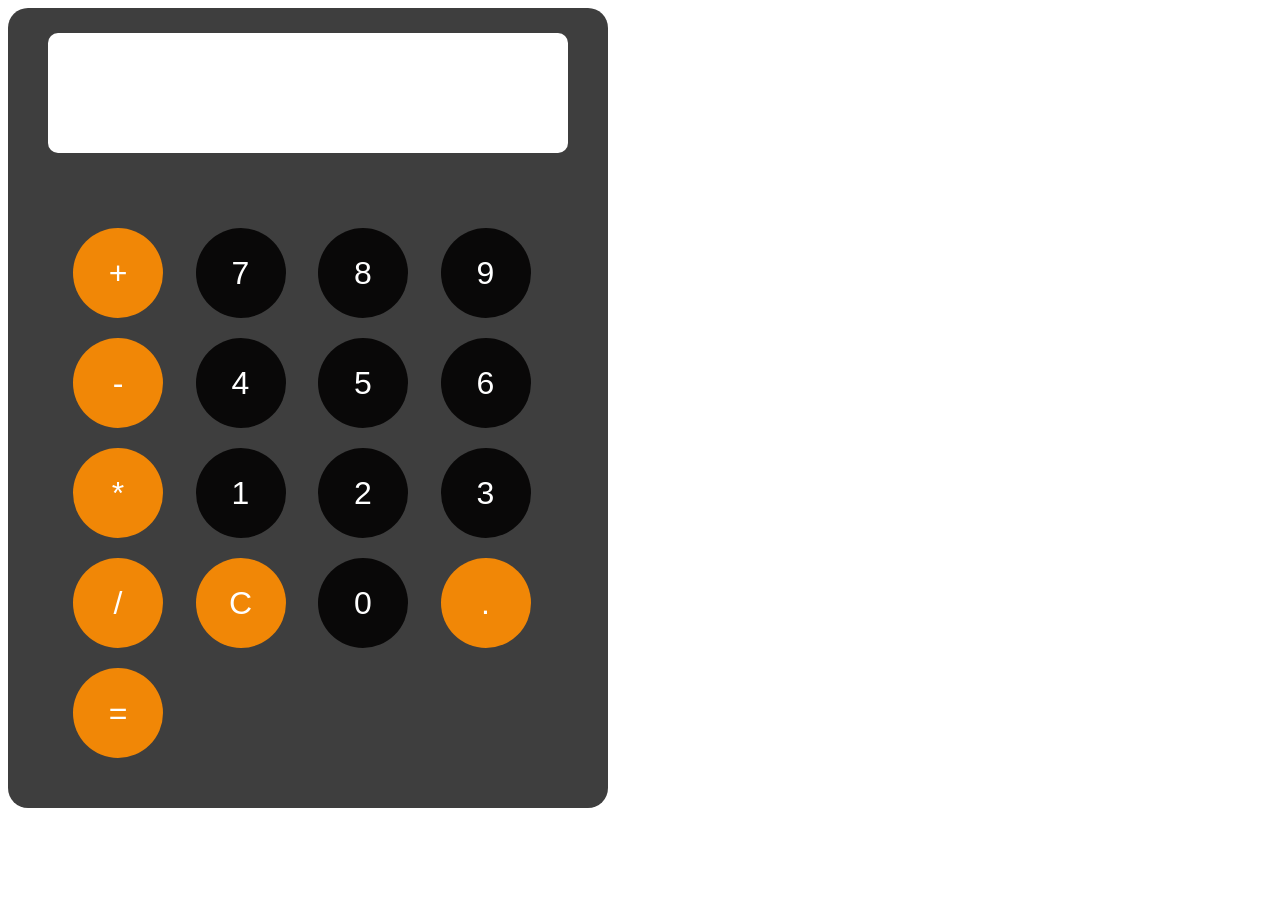
<file: web tech/calc/index.html>
<!DOCTYPE html>
<html lang="en">
<head>
    <meta charset="UTF-8">
    <meta name="viewport" content="width=device-width, initial-scale=1.0">
    <link rel="stylesheet" href="style.css">
    <title>calculator</title>
</head>
<body>
 <div id="calculator">
    <input type="text" id="Display" readonly>
    <div id="keys">
        <button class="oparator" onclick="AppendToDisplay('+')">+</button>
        <button onclick="AppendToDisplay('7')">7</button>
        <button onclick="AppendToDisplay('8')">8</button>
        <button onclick="AppendToDisplay('9')">9</button>
        <button class="oparator" onclick="AppendToDisplay('-')">-</button>
        <button onclick="AppendToDisplay('4')">4</button>
        <button onclick="AppendToDisplay('5')">5</button>
        <button onclick="AppendToDisplay('6')">6</button>
        <button class="oparator" onclick="AppendToDisplay('*')">*</button>
        <button onclick="AppendToDisplay('1')">1</button>
        <button onclick="AppendToDisplay('2')">2</button>
        <button onclick="AppendToDisplay('3')">3</button>
        <button class="oparator" onclick="AppendToDisplay('/')">/</button>
        <button  class="oparator"onclick="ClearDisplay('C')">C</button>
        <button onclick="AppendToDisplay('0')">0</button>
        <button class="oparator" onclick="AppendToDisplay('.')">.</button>
        <button class="oparator" onclick="Calculate()">=</button>
    
    </div>
  
 </div>
 <script src="index.js"></script>
</body>
</html>
</file>
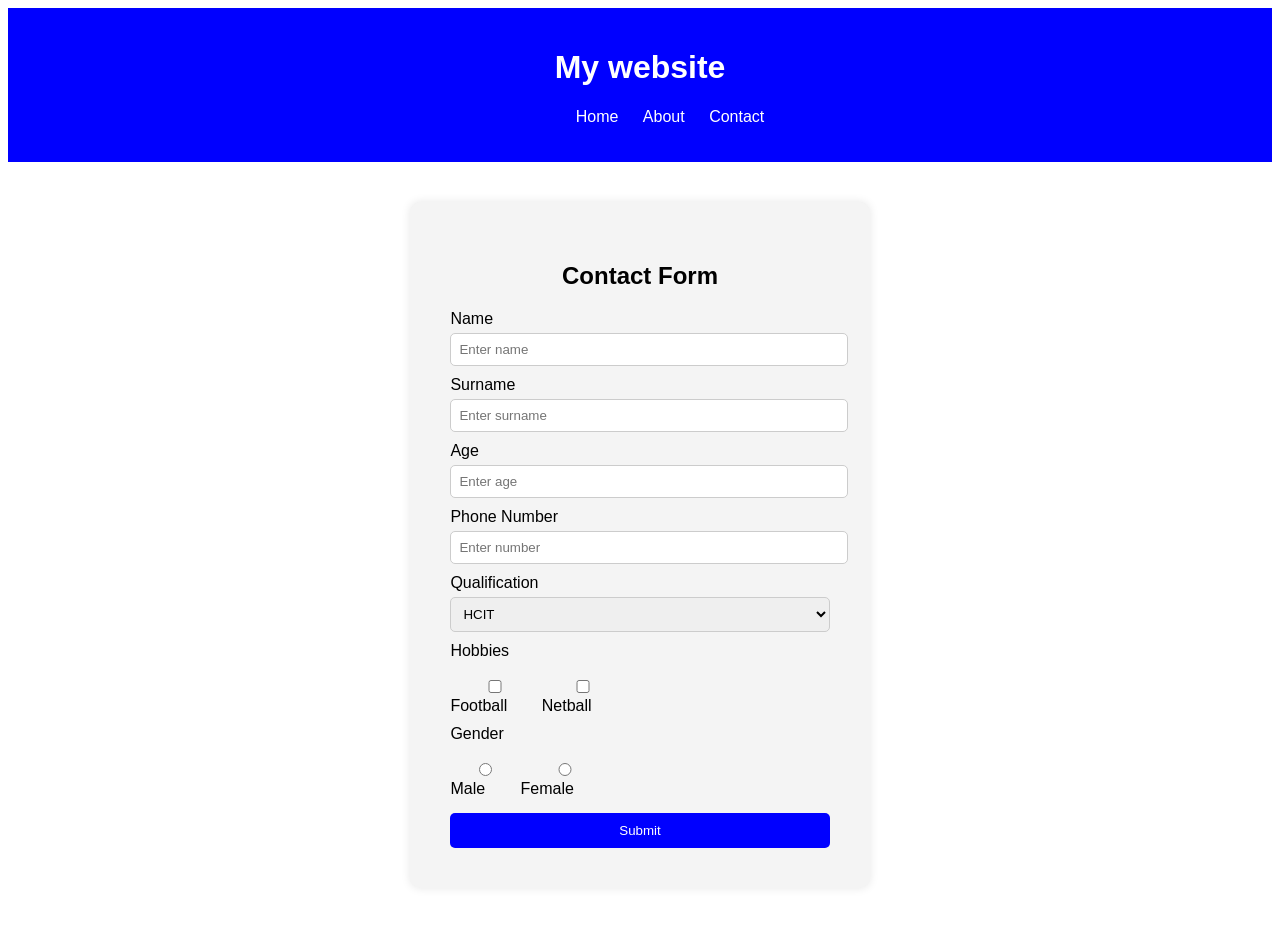
<file: formPract/contact.html>
<!doctype html>
<html>
  <head>
    <title>Contact</title>
    <link rel="stylesheet" href="home.css" />
  </head>

  <body>
    <header>
      <h1>My website</h1>
      <nav>
        <ul>
          <li><a href="Home.html">Home</a></li>
          <li><a href="about.html">About</a></li>
          <li><a href="contact.html">Contact</a></li>
        </ul>
      </nav>
    </header>

    <form>
      <h2>Contact Form</h2>

      <label>Name</label>
      <input type="text" placeholder="Enter name" required />

      <label>Surname</label>
      <input type="text" placeholder="Enter surname" required />

      <label>Age</label>
      <input type="number" placeholder="Enter age" />

      <label>Phone Number</label>
      <input type="tel" placeholder="Enter number" />

      <label>Qualification</label>
      <select>
        <option>HCIT</option>
        <option>BCIT</option>
        <option>DIT</option>
      </select>

      <label>Hobbies</label>
      <div class="inline">
        <label><input type="checkbox" /> Football</label>
        <label><input type="checkbox" /> Netball</label>
      </div>

      <label>Gender</label>
      <div class="inline">
        <label><input type="radio" name="gender" /> Male</label>
        <label><input type="radio" name="gender" /> Female</label>
      </div>

      <button type="submit">Submit</button>
    </form>
  </body>
</html>
</file>
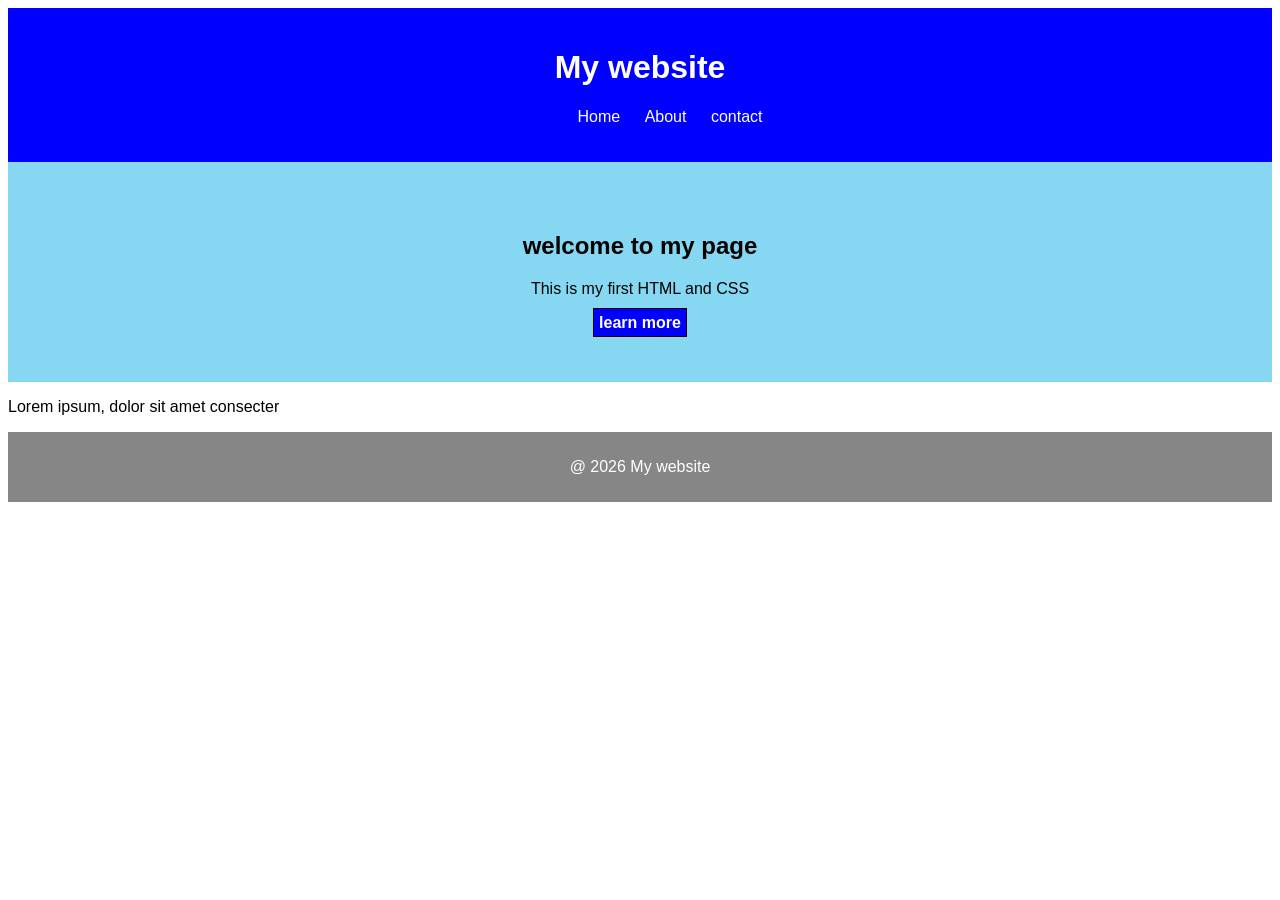
<file: formPract/home.html>
<!doctype html>
<html lang="en">
  <head>
    <meta charset="UTF-8" />
    <meta name="viewport" content="width=device-width, initial-scale=1.0" />
    <title>my first page</title>
    <link rel="stylesheet" href="home.css" />
  </head>
  <body>
    <header>
      <h1>My website</h1>
      <nav>
        <ul>
          <li><a href="Home.html">Home</a></li>
          <li><a href="about.html">About</a></li>
          <li><a href="contact.html">contact</a></li>
        </ul>
      </nav>
    </header>

    <section class="hero">
      <h1>welcome to my page</h1>
      <p>This is my first HTML and CSS</p>
      <h4>learn more</h4>
    </section>

    <section class="About">
      <p>Lorem ipsum, dolor sit amet consecter</p>
    </section>

    <footer>
      <p>@ 2026 My website</p>
    </footer>
  </body>
</html>
</file>
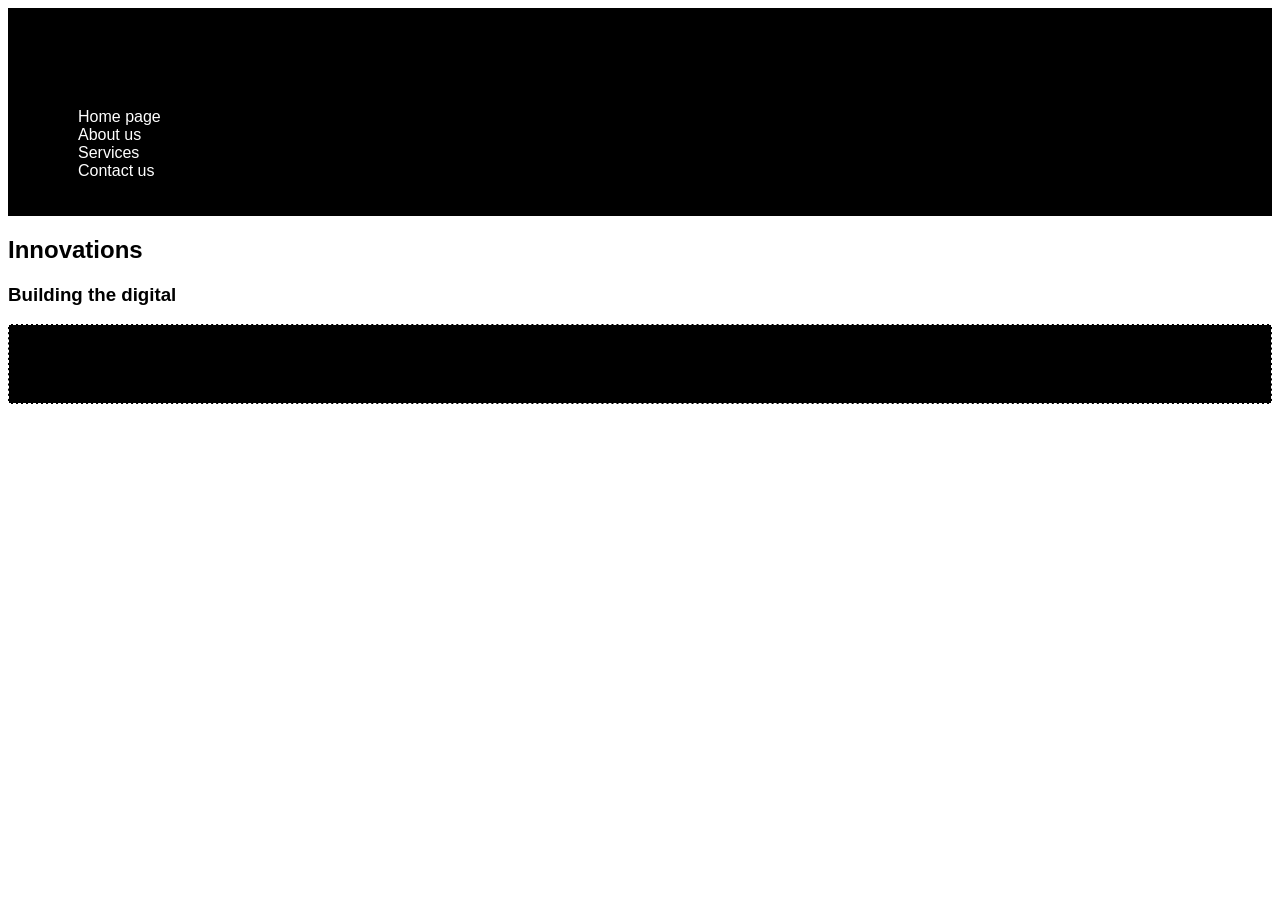
<file: TechNova/Home.html>
<!DOCTYPE html>
<html>
<head>
    <meta charset="UTF-8">
    <title>TechNova solutions</title>
    <link rel="stylesheet" href="Style.css" >
    <style>

    </style>
</head>
<body>

    <header>
        <h1>TechNova solutions</h1>
        <nav>
        <ul>
            <li><a href="Home.html">Home page</a></li>
            <li><a href="About.html">About us</a></li>
            <li><a href="Services.html">Services</a></li>
            <li><a href="Contact.html">Contact us</a></li>
        </ul>
        </nav>
    </header>

    <main>
        <h2>Innovations</h2>
        <h3>Building the digital</h3>
      
    </main>
      <section class="box">
            <p>Lorem ipsum dolor sit, amet consectetur adipisicing elit. Magni quos, doloremque 
                voluptatibus beatae quisquam ullam dicta at vero earum a deleniti cumque nam,
                 illum ab libero placeat assumenda consectetur deserunt!</p>
        </section>
    
</body>
</html>
</file>
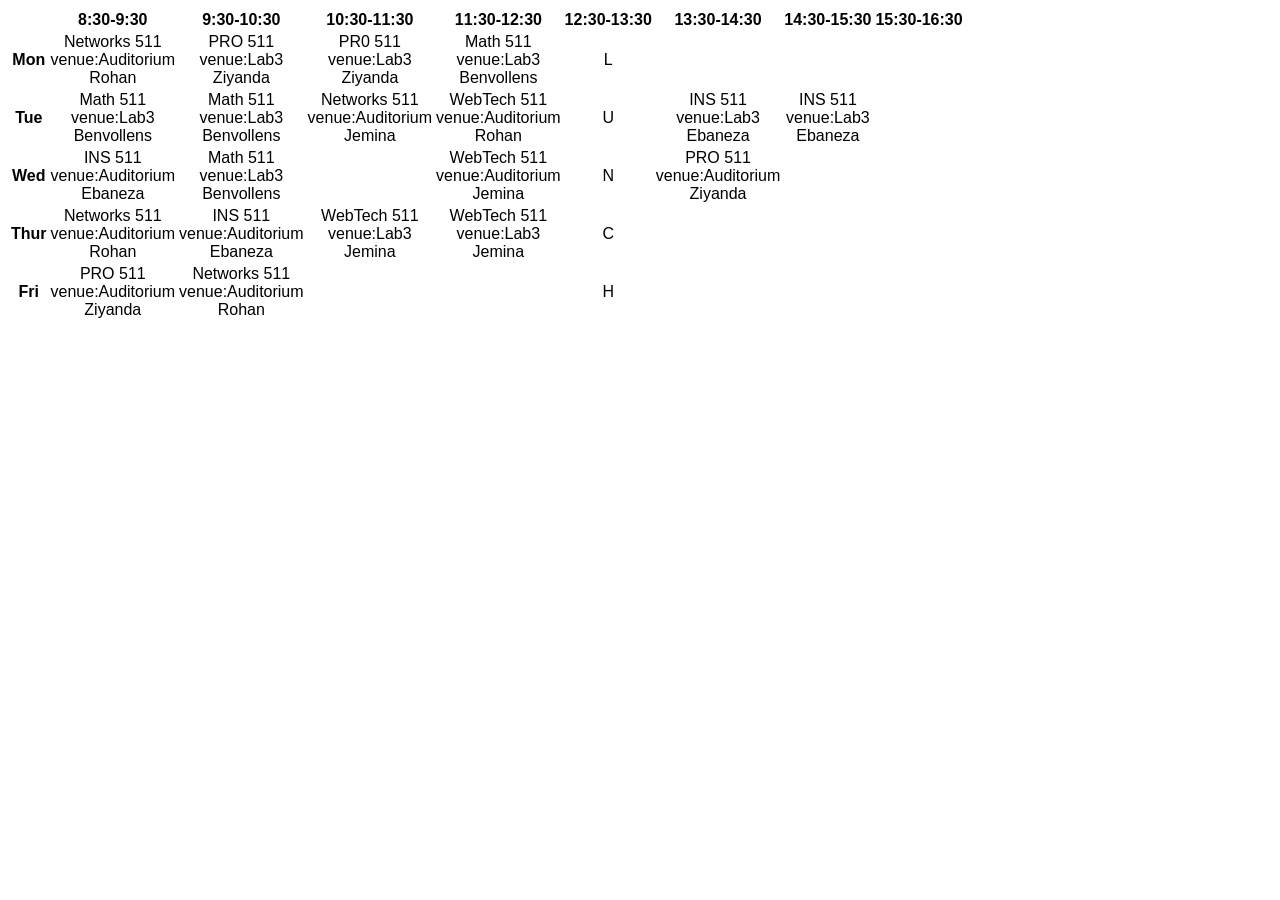
<file: web tech/Exercise/About.html>
<!DOCTYPE html>
<html lang="en">
<head>
    <meta charset="UTF-8">
    <meta name="viewport" content="width=device-width, initial-scale=1.0">
    <link rel="stylesheet" href="style.css">
    <title>Timetable</title>
</head>
<body>
    <table>
        <thead>
            <th></th>
            <th>8:30-9:30</th>
            <th>9:30-10:30</th>
            <th>10:30-11:30</th>
            <th>11:30-12:30</th>
            <th>12:30-13:30</th>
            <th>13:30-14:30</th>
            <th>14:30-15:30</th>
            <th>15:30-16:30</th>
        </thead>
        <tbody>
            <tr>
                <th>Mon</th>
                <td id="N">Networks 511 <br>venue:Auditorium <br>Rohan </td>
                <td id="P">PRO 511 <br>venue:Lab3 <br> Ziyanda  </td>
                <td id="P">PR0 511 <br>venue:Lab3 <br> Ziyanda  </td>
                <td id="M">Math 511<br>venue:Lab3 <br> Benvollens</td>
                <td id="break">L</td>
                <td></td>
                <td></td>
                <td></td>
            </tr>
            <tr>
                <th>Tue</th>
                <td id="M">Math 511 <br>venue:Lab3 <br> Benvollens</td>
                <td id="M">Math 511 <br>venue:Lab3 <br> Benvollens</td>
                <td id="N">Networks 511 <br>venue:Auditorium <br>Jemina</td>
                <td id="W">WebTech 511 <br>venue:Auditorium <br>Rohan</td>
                <td id="break">U</td>
                <td id="I">INS 511  <br>venue:Lab3 <br> Ebaneza</td>
                <td id="I">INS 511 <br>venue:Lab3 <br> Ebaneza</td>
                <td></td>
            </tr>
            <tr>
                <th>Wed</th>
                <td id="I">INS 511 <br>venue:Auditorium <br>Ebaneza</td>
                <td id="M">Math 511 <br>venue:Lab3 <br> Benvollens</td>
                <td></td>
                <td id="W">WebTech 511 <br>venue:Auditorium <br>Jemina</td>
                <td id="break">N</td>
                <td id="P">PRO 511 <br>venue:Auditorium <br>Ziyanda</td>
                <td></td>
                <td></td>
            </tr>
            <tr>
                <th>Thur</th>
                <td id="N">Networks 511 <br>venue:Auditorium <br>Rohan</td>
                <td id="I">INS 511 <br>venue:Auditorium <br>Ebaneza</td>
                <td id="W">WebTech 511 <br>venue:Lab3 <br> Jemina</td>
                <td id="W">WebTech 511 <br>venue:Lab3 <br> Jemina</td>
                <td id="break">C</td>
                <td></td>
                <td></td>
                <td></td>
            </tr>
            <tr>
                <th>Fri</th>
                <td id="P">PRO 511 <br>venue:Auditorium <br>Ziyanda</td>
                <td id="N">Networks 511 <br>venue:Auditorium <br>Rohan</td>
                <td></td>
                <td></td>
                <td id="break">H</td>
                <td></td>
                <td></td>
                <td></td>
            </tr>
      
           
        </tbody>
    </table>
</body>
</html>
</file>
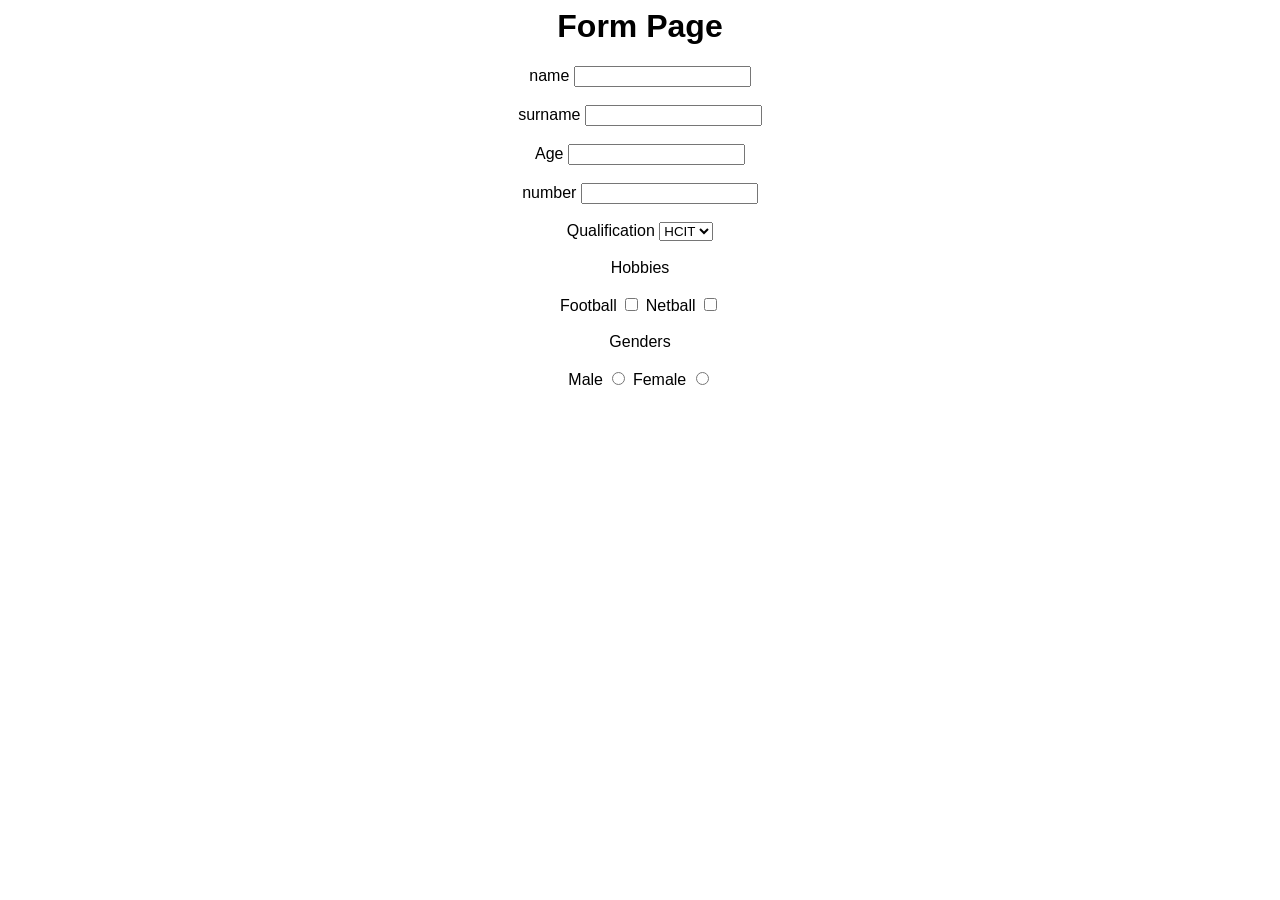
<file: web tech/Exercise/contact.html>
<!DOCTYPE = html>
<html>
 <head>
  <title>Contact</title>
 <link rel="stylesheet" href="style.css">
 </head>
<body>
 <h1>Form Page</h1>

 <form>
  <label>name<label>
  <input type="text"> <br><br>

  <label>surname<label>
  <input type="text"><br><br>

  <label>Age<label>
  <input type="text"><br><br>

  <label>number<label>
  <input type="tel"><br><br>

  <lable>Qualification<label>
  <select id="qualification">
  <option value="HCIT">HCIT</option>
  <option value="BCIT">BCIT</option>
  <option value="DIT">DIT</option>
  </select><br><br>

  <label>Hobbies</label><br><br>

  <label>Football<label>
  <input type="checkbox">
  <label>Netball<label>
  <input type="checkbox"><br><br>

  <label>Genders<label><br><br>

  <label>Male<lable>
  <input type="radio">
  <label>Female<label>
  <input type="radio">

 </form>
</body>
</html>
</file>
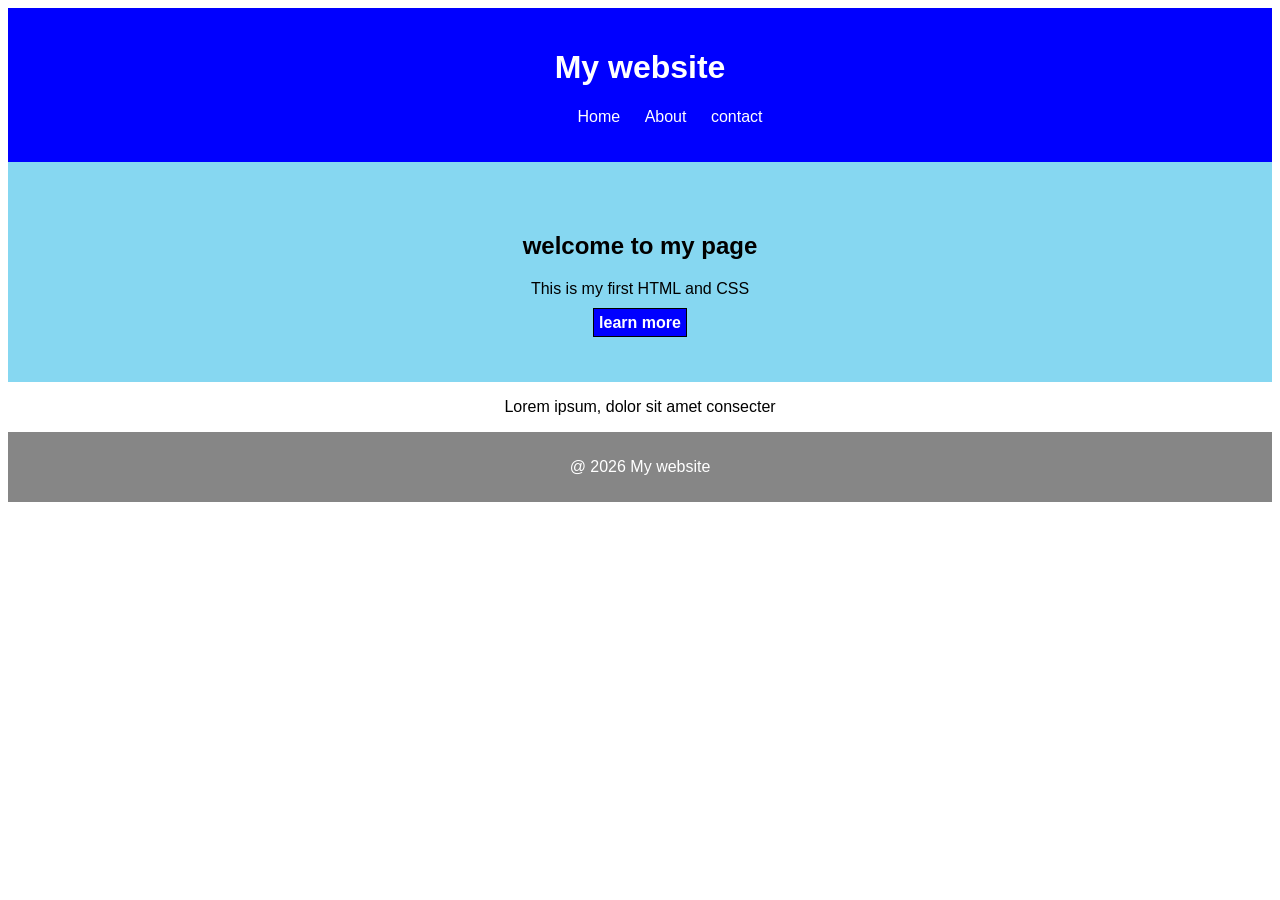
<file: web tech/Exercise/Home.html>
<!DOCTYPE html>
<html lang="en">
<head>
    <meta charset="UTF-8">
    <meta name="viewport" content="width=device-width, initial-scale=1.0">
    <title>my first page</title>
    <link rel="stylesheet" href="style.css">
</head>
<body>
    <header>
        <h1>My website</h1>
        <nav>
         <ul>
             <li><a href="Home.html">Home</a></li>
             <li><a href="About.htm">About</a></li>
             <li><a href="contact.html">contact</a></li>
         </ul>
        </nav>
    </header>

    <section class="hero">
        <h1>welcome to my page</h1>
        <p>This is my first HTML and CSS</p>
        <h4>learn more</h4>
    </section>
   

    <section class="About">
  <p>Lorem ipsum, dolor sit amet consecter</p>
    </section>

    <footer>
        <p>@ 2026 My website</p>
    </footer>
</body>
</html>
</file>
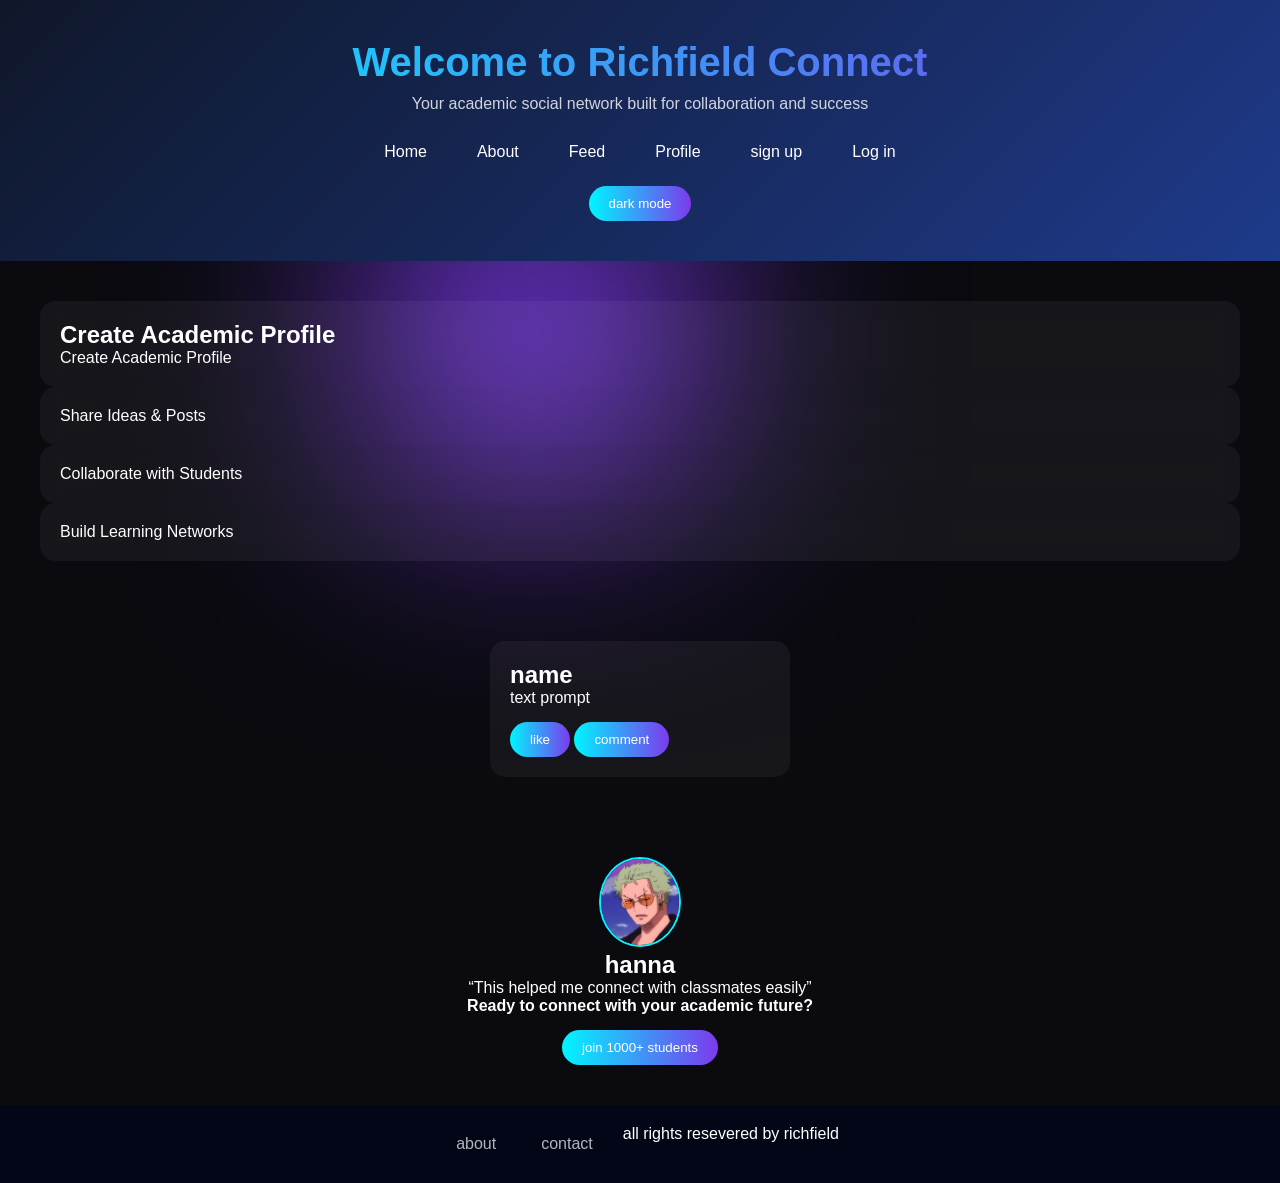
<file: web tech/Profile/Pages/Home.html>
<!DOCTYPE html>
<html lang="en">
<head>
    <meta charset="UTF-8">
    <meta name="viewport" content="width=device-width, initial-scale=1.0">
    <link rel="stylesheet" href="Home.css">
    <title>Richfield connect</title>
</head>
<body>
    <div class="bg-glow"></div>
    <header>
        <section class="hero">
            <h1> Welcome to Richfield Connect</h1>
            <p>Your academic social network built for collaboration and success</p>
          
        </section>
        <nav>
            <ul>
                <li>Home</li>
                <li>About</li>
                <li>Feed</li>
                <li>Profile</li>
                <li>sign up</li>
                <li>Log in</li>
            </ul>
            <button> dark mode</button>
        </nav>
    </header>
    <main>
        <section class="features">
        
            <dl>
           
                <div>
                    <h1>Create Academic Profile</h1>
                    <p>Create Academic Profile</p>
                </div>
                <div>
                    <p>Share Ideas & Posts</p>
                </div>
                <div>
                    <p>Collaborate with Students</p>
                </div>
                <div>
                    <p>Build Learning Networks</p>
                </div>
            
        </section>

        <section class="preview">
          <div class="stud1">
            <h1>name</h1>
            <p>text prompt</p>
            <button class="like">like</button>
            <button class="coms">comment</button>
          </div>
        </section>

        <section class="community">
            <div class="avaters">
             <img src="zoro.jpeg" alt="avater" height="90px" >
               <h2>hanna</h2>
               <p>“This helped me connect with classmates easily”</p>
            </div>
            <h4>Ready to connect with your academic future?</h4>
          <button>join 1000+ students</button>
        </section>
    </main>
    <footer>
        <ul>
            <li>about</li>
            <li>contact</li>
            <p>all rights resevered by richfield</p>
        </ul>
    </footer>
</body>
</html>
</file>
<file: web tech/calc/style.css>
button{
    height: 90px;
    width: 90px;
    border-radius: 50px;
    border : none;
    font-family: arial , sans-serif;
    font-size: 2rem;
    background-color: rgba(6, 5, 5, 0.929);
    color: white;
}
.oparator{
    background-color: rgb(241, 135, 6);
}
button:hover{
    background-color: rgba(0, 0, 0, 0.994);
}
button:active{
    background-color: rgba(0, 0, 0, 0.994);
    transform: translateY(4px);
    }
#calculator{
    display: grid;
    justify-content: center;
    align-items: center;
    height: 800px;
    width: 600px;
    background-color: #3e3e3e;
    border-radius: 20px;
}
#Display{
    width: 500px;
    height: 100px;
    border: none;
    border-radius: 10px;
    font-size: 3rem;
    padding: 10px;
    text-align: left;
    overflow: hidden;
}
 #keys{
    display: grid;
    grid-template-columns: repeat(4, 1fr);
    gap: 10px;
    padding: 20px;
    }
#keys button{
    margin: 5px;
}
</file>
<file: formPract/home.css>
body {
  font-family: "Franklin Gothic Medium", "Arial Narrow", Arial, sans-serif;
}
header {
  background-color: blue;
  padding: 20px;
  color: white;
  text-align: center;
}
.hero {
  background-color: rgb(134, 215, 241);
  color: black;
  text-align: center;
  padding: 50px;
}

.hero h4 {
  border: 1px solid black;
  background-color: blue;
  color: white;
  padding: 5px;
  position: relative;
  display: inline;
  width: 20%;
}

footer {
  background-color: rgb(134, 134, 134);
  padding: 10px;
  color: white;
  text-align: center;
}
nav li {
  list-style: none;
  display: inline;
  justify-content: space-between;
}

a {
  color: white;
  text-decoration: none;
  padding-left: 20px;
}

table {
  border-collapse: collapse;
}
table td,
table th {
  border: 1px solid rgb(255, 255, 255);
  text-align: center;
  padding: 10px;
  margin: 20px;
}

#N {
  background-color: green;
}
#P {
  background-color: brown;
}
#W {
  background-color: lightblue;
}
#I {
  background-color: yellow;
}
#M {
  background-color: peachpuff;
}

form {
  width: 30%;
  margin: 40px auto;
  padding: 40px;
  border-radius: 10px;
  background: #f4f4f4;
  box-shadow: 0 0 10px rgba(0, 0, 0, 0.1);
}

form h2 {
  text-align: center;
}

form label {
  display: block;
  margin-top: 10px;
}

form input,
form select {
  width: 100%;
  padding: 8px;
  margin-top: 5px;
  border: 1px solid #ccc;
  border-radius: 5px;
}

.inline {
  display: flex;
  gap: 10px;
  margin-top: 5px;
}

button {
  width: 100%;
  padding: 10px;
  margin-top: 15px;
  background: blue;
  color: white;
  border: none;
  border-radius: 5px;
  cursor: pointer;
}

button:hover {
  background: darkblue;
}
</file>
<file: TechNova/Style.css>
body{
    font-family: 'Franklin Gothic Medium', 'Arial Narrow', Arial, sans-serif;
 
   
}
header{
    background-color: black;
    padding: 20px;
    
}

nav a{
    color: white;
    text-decoration: none;
    padding: 10px;
    border-radius: 10px;
}
a:hover{
    background-color: white;
    color: blue;
}
.box{
    border: 1px solid white;
    border-style: dashed;
    background-color: black;
    padding: 5px;
}
.box:hover{
    background-color: white;
    color: black;
}
</file>
<file: web tech/Exercise/style.css>
body{
    font-family: 'Franklin Gothic Medium', 'Arial Narrow', Arial, sans-serif;
    text-align: center;
}
header{
    background-color: blue;
    padding: 20px;
    color: white;
    text-align: center;

}
.hero{
    background-color: rgb(134, 215, 241);
    color: black;
    text-align: center;
    padding: 50px;
    
}

.hero h4{
    border: 1px solid black;
    background-color: blue;
    color: white;
    padding: 5px;
    position: relative;
    display: inline;
    width: 20%;
}

footer{
  background-color: rgb(134, 134, 134);
  padding: 10px;
  color: white;
  text-align: center;
}
nav li {
    list-style: none;
    display: inline;
    justify-content: space-between;
  
}

a{
    color: white;
    text-decoration: none;
    padding-left: 20px;
}
</file>
<file: web tech/Profile/Pages/Home.css>
body{
    font-family: Verdana, Geneva, Tahoma, sans-serif;

}
header{
    text-align: center;
    background-color: blue;
}
ul {
  display: flex;
  justify-content: center;
  padding: 0;
}

ul li {  
  list-style: none;
  padding: 10px;
}
/* 🌌 Global Reset */
* {
  margin: 0;
  padding: 0;
  box-sizing: border-box;
}

body {
  font-family: 'Segoe UI', sans-serif;
  background: #0a0a0f;
  color: white;
}

/* 🔥 HEADER + HERO */
header {
  background: linear-gradient(135deg, #0f172a, #1e3a8a);
  padding: 40px 20px;
  text-align: center;
  position: relative;
}

.hero h1 {
  font-size: 2.5rem;
  background: linear-gradient(90deg, #00f5ff, #7c3aed);
  -webkit-background-clip: text;
  color: transparent;
}

.hero p {
  margin-top: 10px;
  opacity: 0.8;
}

/* 🧭 NAVBAR */
nav {
  margin-top: 20px;
}

ul {
  display: flex;
  justify-content: center;
  gap: 20px;
}

ul li {
  list-style: none;
  padding: 10px 15px;
  cursor: pointer;
  transition: 0.3s;
  border-radius: 10px;
}

/* hover glow */
ul li:hover {
  background: rgba(255, 255, 255, 0.1);
  color: #00f5ff;
  transform: translateY(-3px);
}

/* 🌙 BUTTON */
button {
  margin-top: 15px;
  padding: 10px 20px;
  border: none;
  background: linear-gradient(90deg, #00f5ff, #7c3aed);
  color: white;
  border-radius: 20px;
  cursor: pointer;
  transition: 0.3s;
}

button:hover {
  transform: scale(1.05);
  box-shadow: 0 0 15px #00f5ff;
}

/* 🚀 FEATURES */
.features {
  display: grid;
  grid-template-columns: repeat(auto-fit, minmax(200px, 1fr));
  gap: 20px;
  padding: 40px;
}

.features div {
  background: rgba(255,255,255,0.05);
  backdrop-filter: blur(10px);
  padding: 20px;
  border-radius: 15px;
  transition: 0.3s;
}

.features div:hover {
  transform: translateY(-5px);
  box-shadow: 0 0 20px rgba(0,255,255,0.3);
}

/* 📱 PREVIEW CARD */
.preview {
  padding: 40px;
  display: flex;
  justify-content: center;
}

.stud1 {
  background: rgba(255,255,255,0.05);
  padding: 20px;
  border-radius: 15px;
  width: 300px;
  transition: 0.3s;
}

.stud1:hover {
  transform: scale(1.03);
  box-shadow: 0 0 20px rgba(124,58,237,0.4);
}

/* 👥 COMMUNITY */
.community {
  text-align: center;
  padding: 40px;
}

.avaters img {
  border-radius: 50%;
  border: 2px solid #00f5ff;
}

.community button {
  margin-top: 15px;
}

/* 🦶 FOOTER */
footer {
  background: #020617;
  padding: 20px;
  text-align: center;
}

footer ul {
  justify-content: center;
  gap: 15px;
}

footer li {
  cursor: pointer;
  opacity: 0.7;
}

footer li:hover {
  opacity: 1;
  color: #00f5ff;
}
.bg-glow {
  position: fixed;
  width: 300px;
  height: 300px;
  background: #7c3aed;
  filter: blur(120px);
  top: 20%;
  left: 30%;
  z-index: -1;
}
</file>
